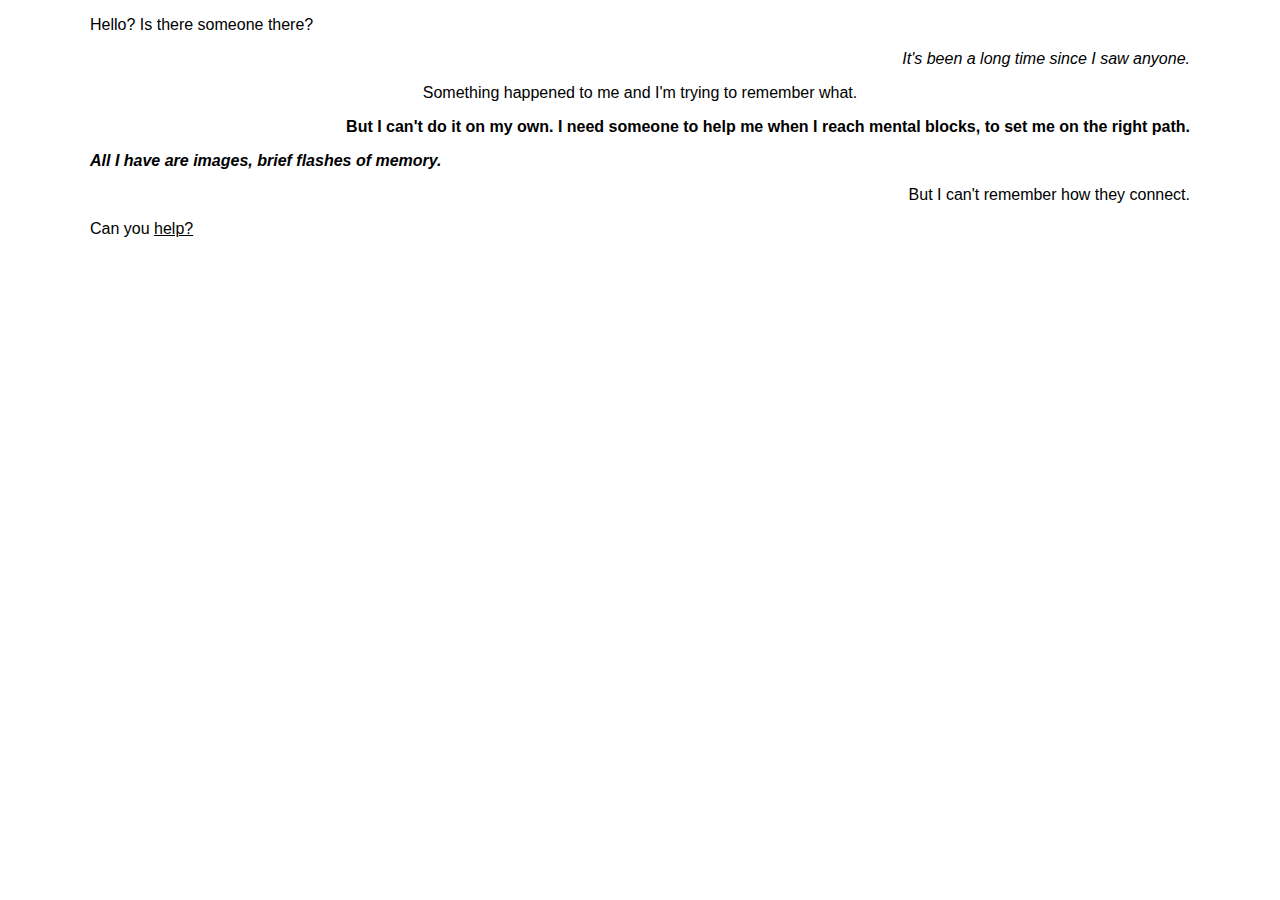
<file: index.html>
<!DOCTYPE html>
	<head>
		<link rel="stylesheet" type="text/css" href="styles.css">
	</head>
	<body>
		<p> Hello? Is there someone there?</p>
		<p style="text-align:right;"><i>It's been a long time since I saw anyone.</i></p>
		<p style="text-align:center;">Something happened to me and I'm trying to remember what.</p>
		<p style="text-align:right;"><strong>But I can't do it on my own. I need someone to help me when I reach mental blocks, to set me on the right path.</strong></p>
		<p><strong><i>All I have are images, brief flashes of memory.</i></strong></p>
		<p style="text-align:right;">But I can't remember how they connect.</p>
		<p> Can you <a href="station.html">help?</a> </p>
	</body>
</html>
</file>
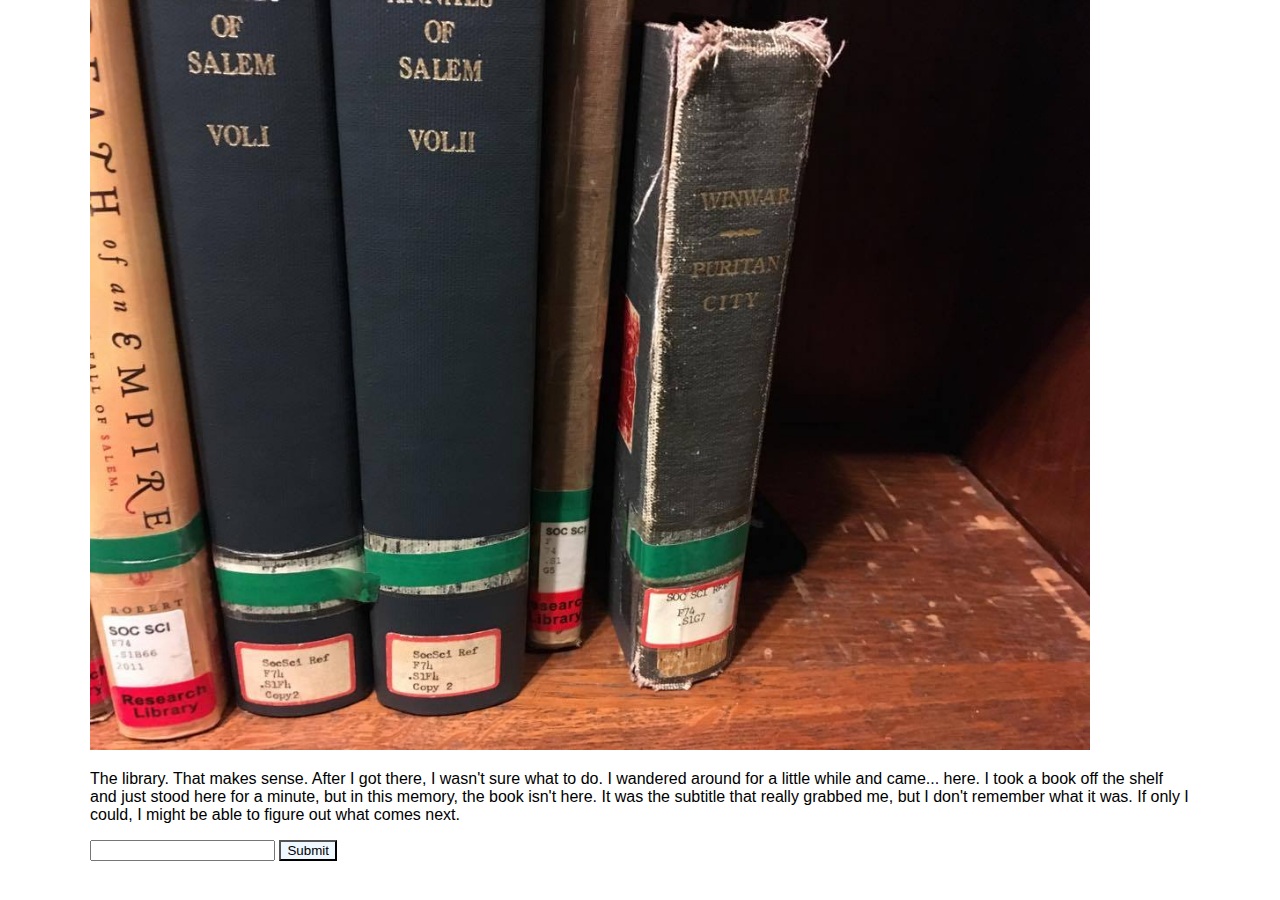
<file: bplinside.html>
<!DOCTYPE html>
	<head>
		<link rel="stylesheet" type="text/css" href="styles.css">
		<script src="scripts.js"></script>
	</head>
	<body>
		<img src="shelfwithoutbook.jpg">
		<p>
			The library. That makes sense. After I got there, I wasn't sure what to do. I wandered around for a little while and came... here. I took a book off the shelf and just stood here for a minute, but in this memory, the book isn't here. It was the subtitle that really grabbed me, but I don't remember what it was. If only I could, I might be able to figure out what comes next.  
		</p>
		<form input="/scripts.js" onsubmit="return inside()">
			<input type="text" id="input">
			<input type="submit" value="Submit">
		</form>
	</body>
</html>
</file>
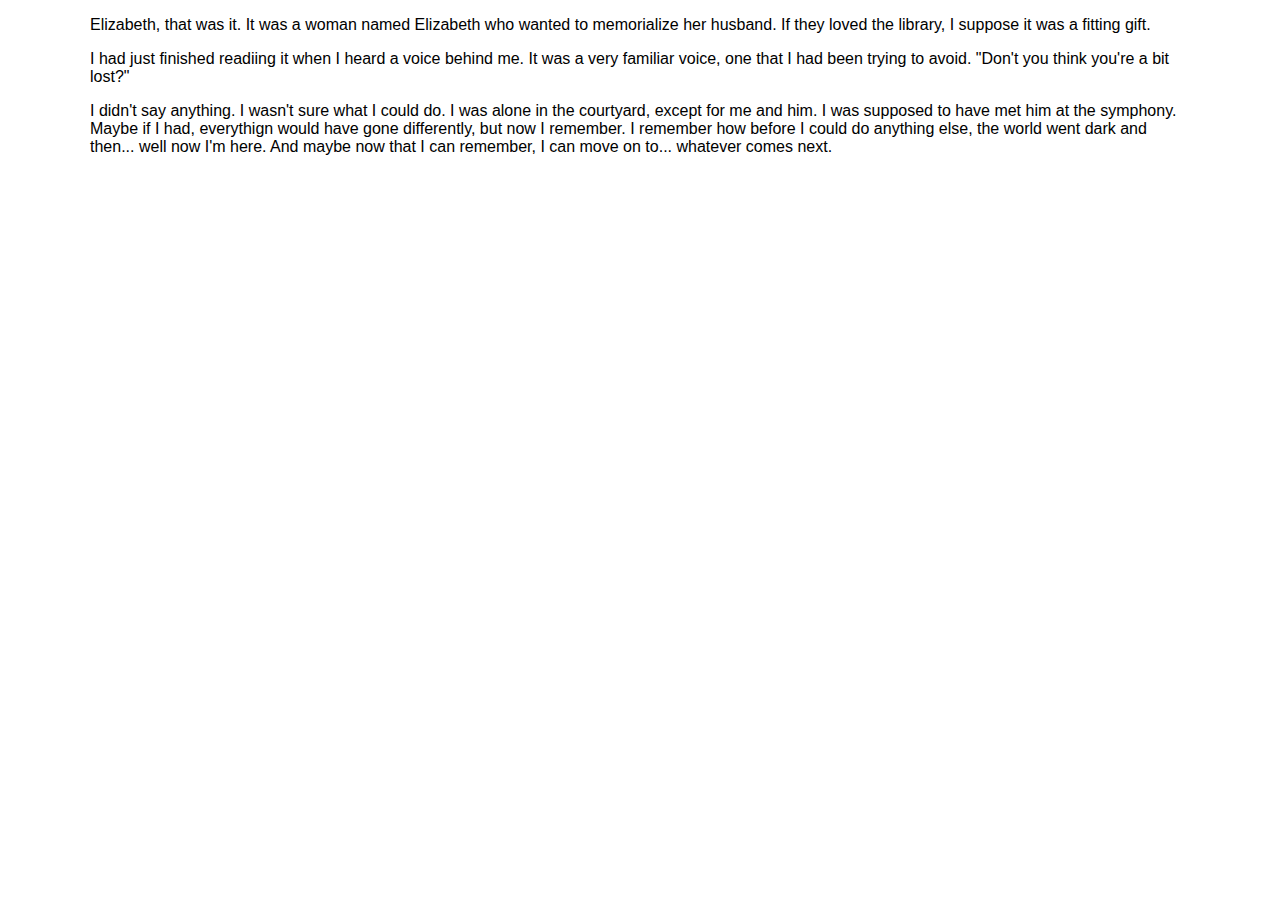
<file: end.html>
<!DOCTYPE html>
	<head>
		<link rel="stylesheet" type="text/css" href="styles.css">
	</head>
	<body>
		<p>
			Elizabeth, that was it. It was a woman named Elizabeth who wanted to memorialize her husband. If they loved the library, I suppose it was a fitting gift. 	
		</p>

			I had just finished readiing it when I heard a voice behind me. It was a very familiar voice, one that I had been trying to avoid. "Don't you think you're a bit lost?"
		</p>
		<p>
			I didn't say anything. I wasn't sure what I could do. I was alone in the courtyard, except for me and him. I was supposed to have met him at the symphony. Maybe if I had, everythign would have gone differently, but now I remember. I remember how before I could do anything else, the world went dark and then... well now I'm here. And maybe now that I can remember, I can move on to... whatever comes next. 
		</p>
	</body>
</html>
</file>
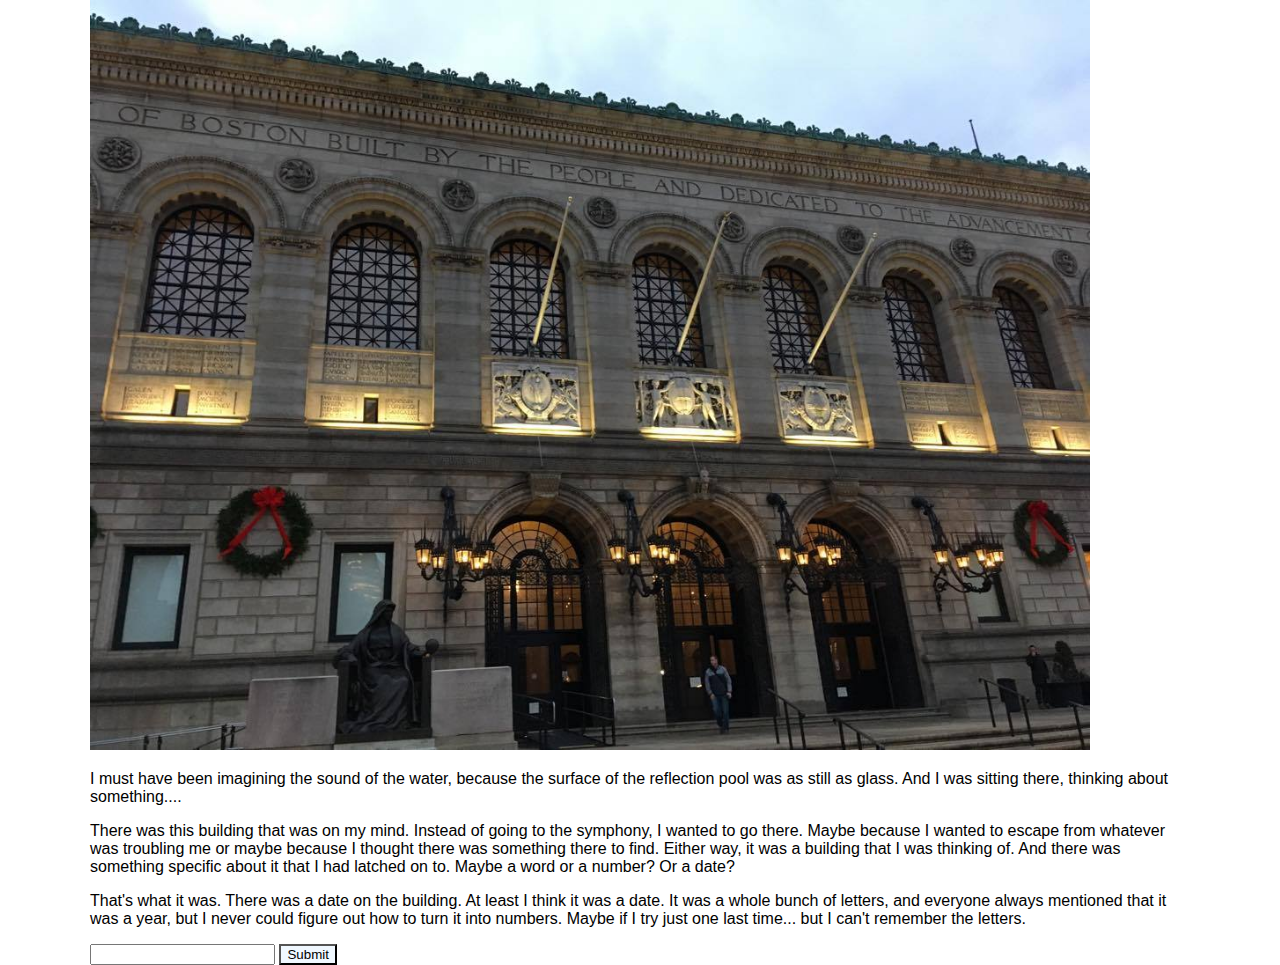
<file: reflectionpool.html>
<!DOCTYPE html>
	<head>
		<link rel="stylesheet" type="text/css" href="styles.css">
	</head>
	<body>
		<img src="bploutside.jpg">
		<p> 
			I must have been imagining the sound of the water, because the surface of the reflection pool was as still as glass. And I was sitting there, thinking about something.... 
		</p>
		<p>
			There was this building that was on my mind. Instead of going to the symphony, I wanted to go there. Maybe because I wanted to escape from whatever was troubling me or maybe because I thought there was something there to find. Either way, it was a building that I was thinking of. And there was something specific about it that I had latched on to. Maybe a word or a number? Or a date? 
		<p>
			That's what it was. There was a date on the building. At least I think it was a date. It was a whole bunch of letters, and everyone always mentioned that it was a year, but I never could figure out how to turn it into numbers. Maybe if I try just one last time... but I can't remember the letters.
		</p>
		<form input="/scripts.js" onsubmit="return reflection()">
			<input type="text" id="input">
			<input type="submit" value="Submit">
		</form>
	</body>
</html>
</file>
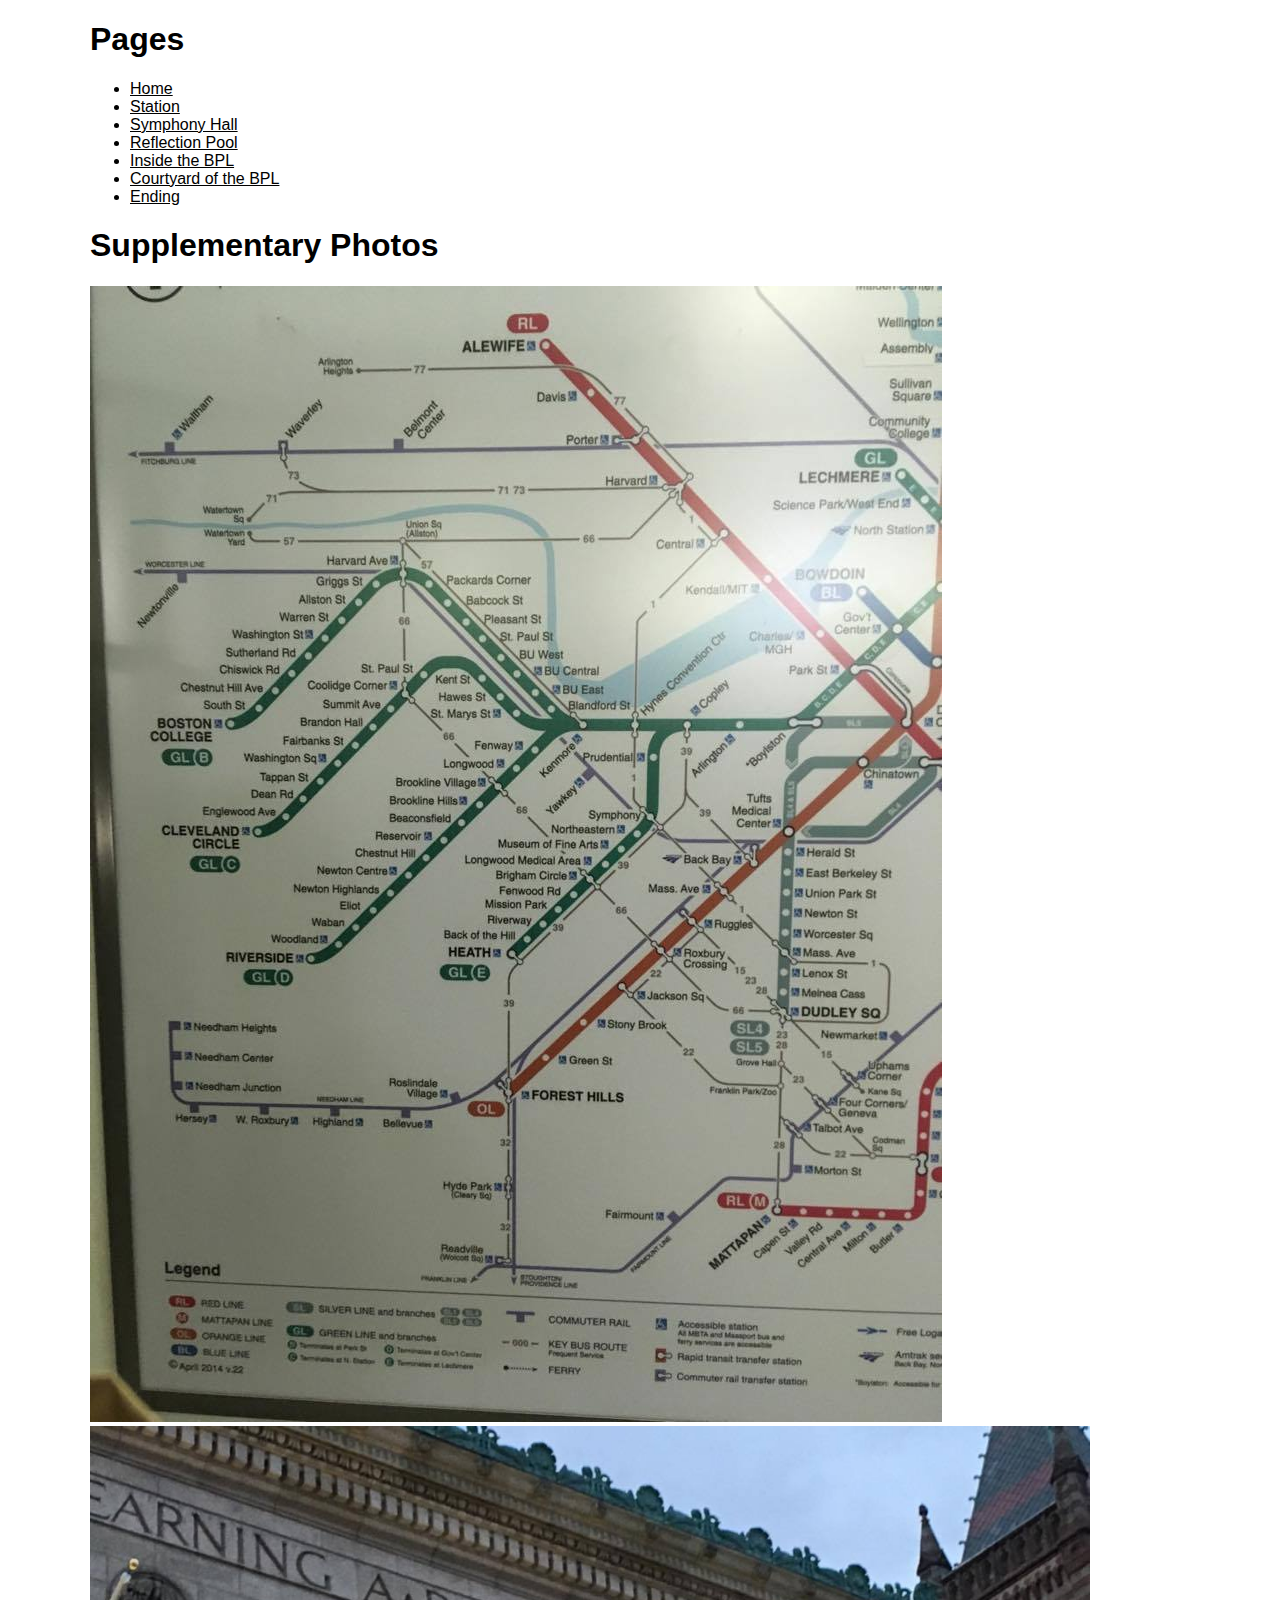
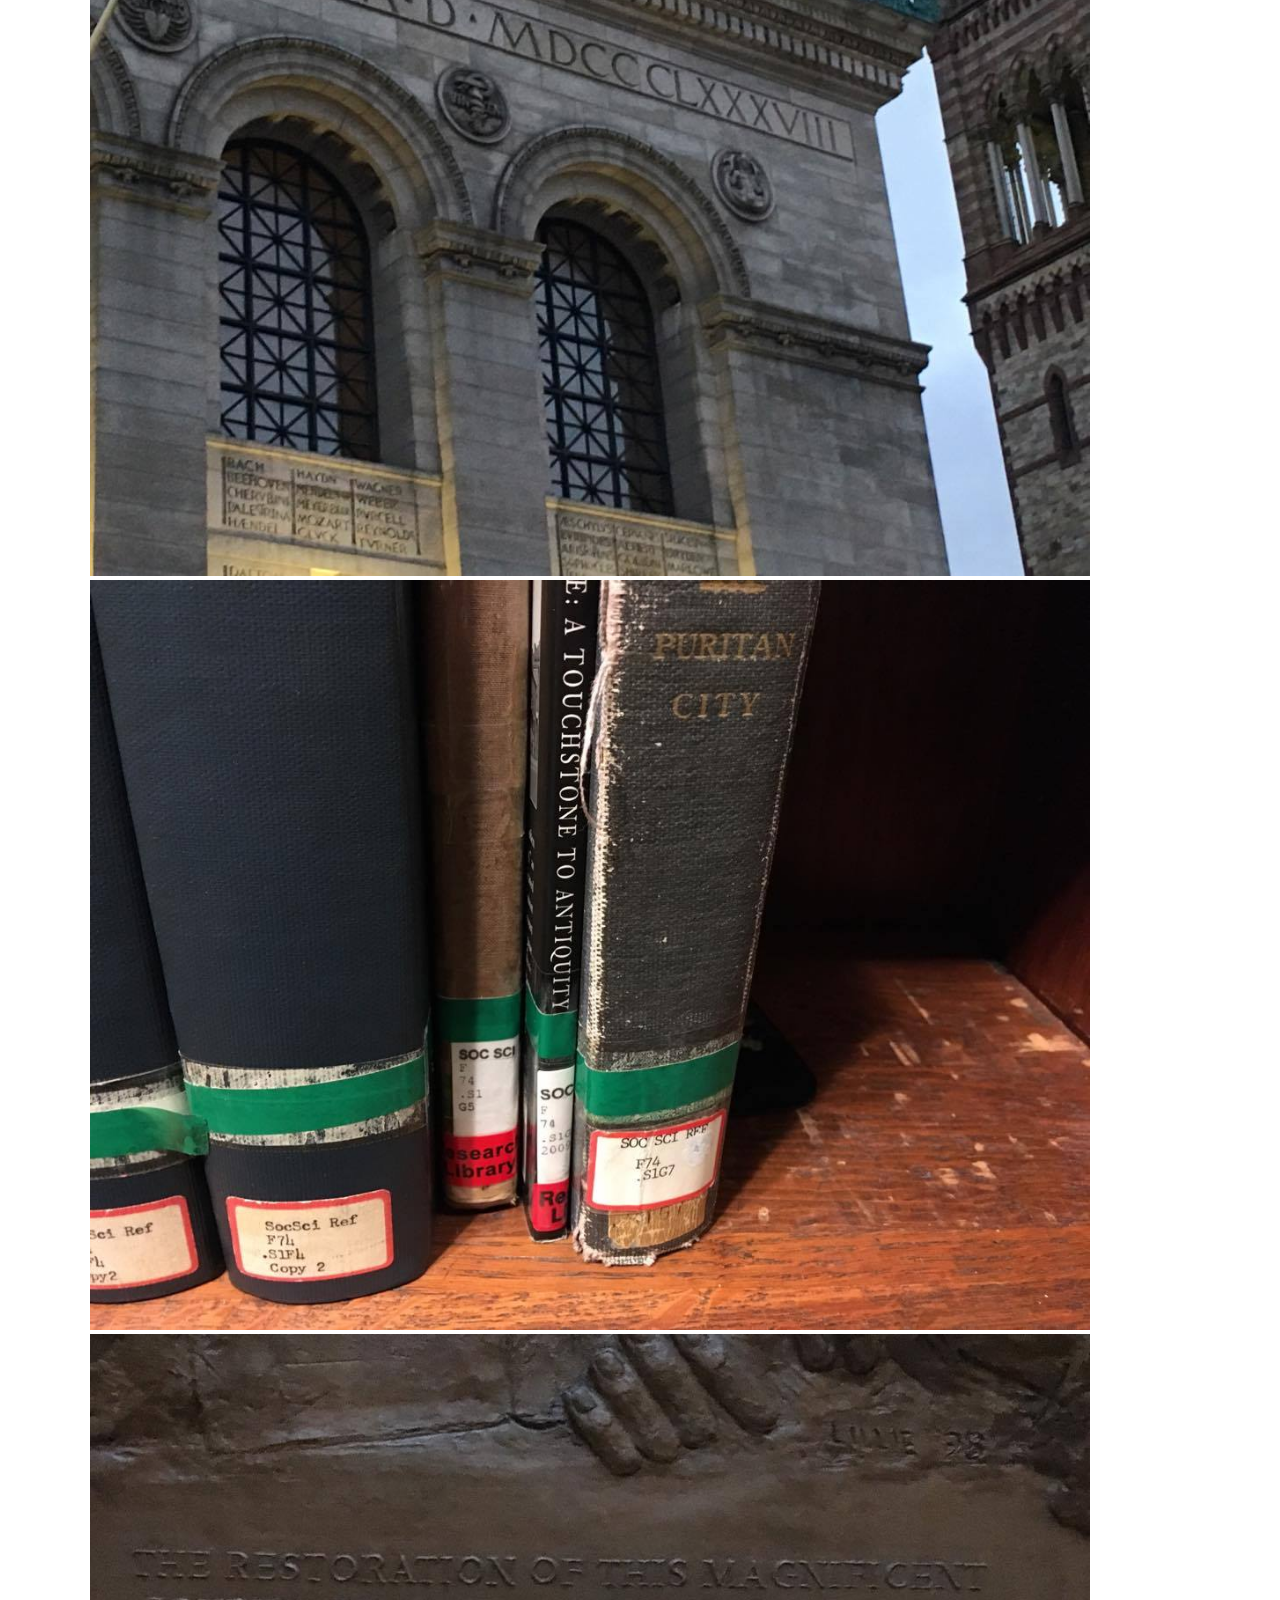
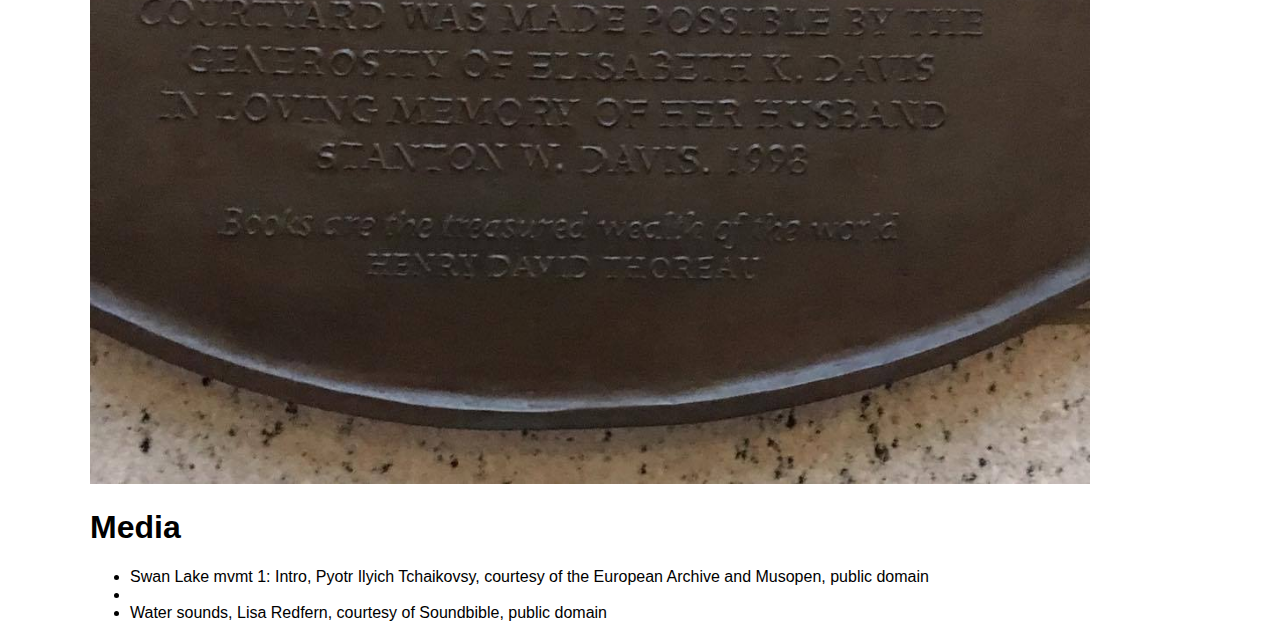
<file: sitemap.html>
<!DOCTYPE html>
	<head>
		<link rel="stylesheet" type="text/css" href="styles.css">
	</head>
	<body>
		<h1>
		Pages
		</h1>
		<ul>
			<li> <a href="index.html" target="_blank">Home</a> </li>
			<li> <a href="station.html" target="_blank">Station</a> </li>
			<li> <a href="symphonyhall.html" target="_blank">Symphony Hall</a> </li>
			<li> <a href="reflectionpool.html" target="_blank">Reflection Pool</a> </li>
			<li> <a href="bplinside.html" target="_blank">Inside the BPL</a> </li>
			<li> <a href="courtyard.html" target="_blank">Courtyard of the BPL</a> </li>
			<li> <a href="end.html" target="_blank">Ending</a> </li>
		</ul>
		<h1>
		Supplementary Photos
		</h1>
		<img src="tmap.jpg">
		<img src="bpldate.jpg">
		<img src="shelfwithbook.jpg">
		<img src="inscription.jpg">
		<h1>
		Media
		</h1>
		<p>
			<ul> 
				<li>Swan Lake mvmt 1: Intro, Pyotr Ilyich Tchaikovsy, courtesy of the European Archive and Musopen, public domain<li>
				<li>Water sounds, Lisa Redfern, courtesy of Soundbible, public domain </li>
			<ul>
		</p>
	</body>
</html>
</file>
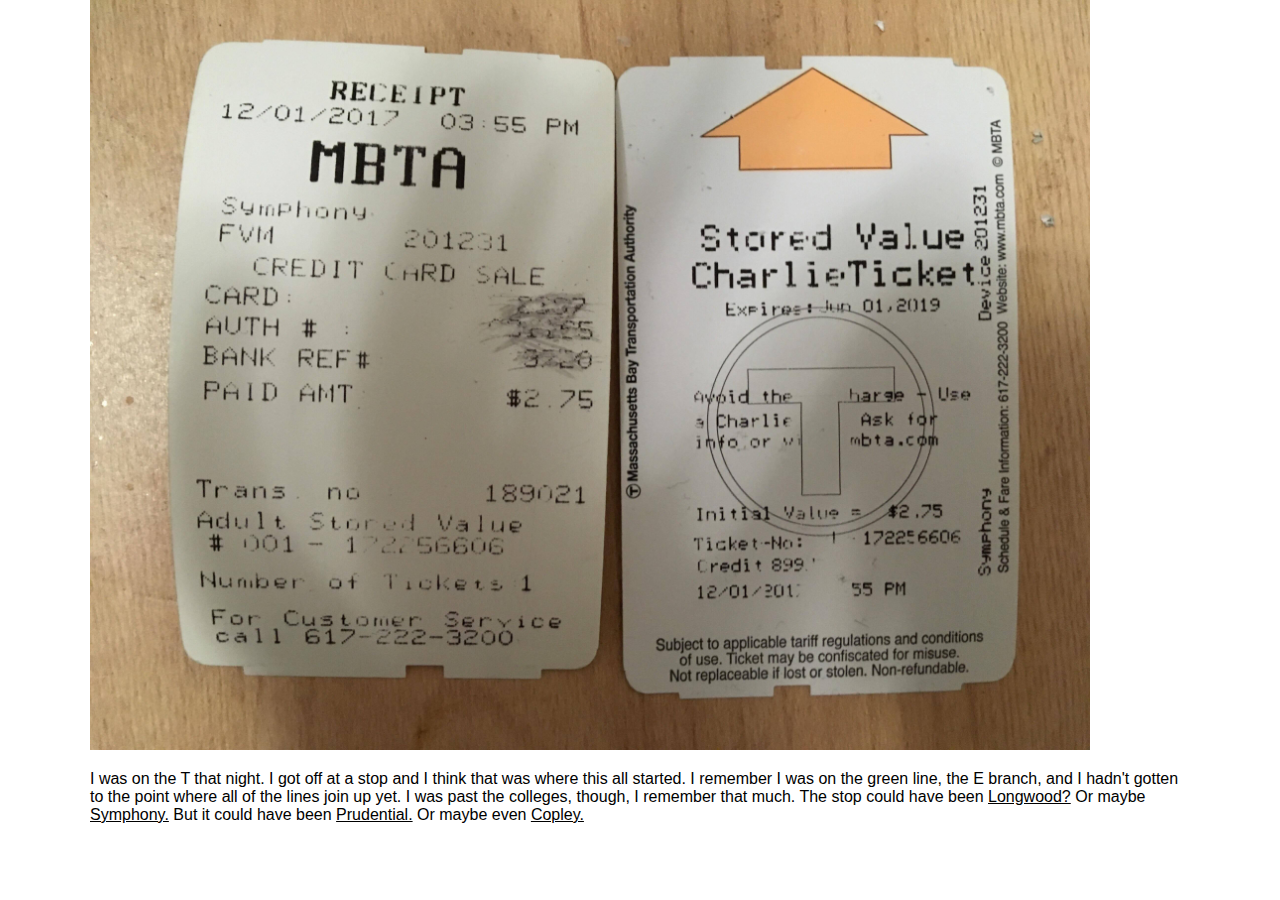
<file: station.html>
<!DOCTYPE html>
	<head>
		<link rel="stylesheet" type="text/css" href="styles.css">
	</head>
	<body>
		<img src="tickets.jpg">
		<p>
		I was on the T that night. I got off at a stop and I think that was where this all started. I remember I was on the green line, the E branch, and I hadn't gotten to the point where all of the lines join up yet. I was past the colleges, though, I remember that much. The stop could have been <a href="stationfalse.html">Longwood?</a> Or maybe <a href="symphonyhall.html">Symphony.</a> But it could have been <a href="stationfalse.html">Prudential.</a> Or maybe even <a href="stationfalse.html">Copley.</a>
		</p>
	</body>
</html>
</file>
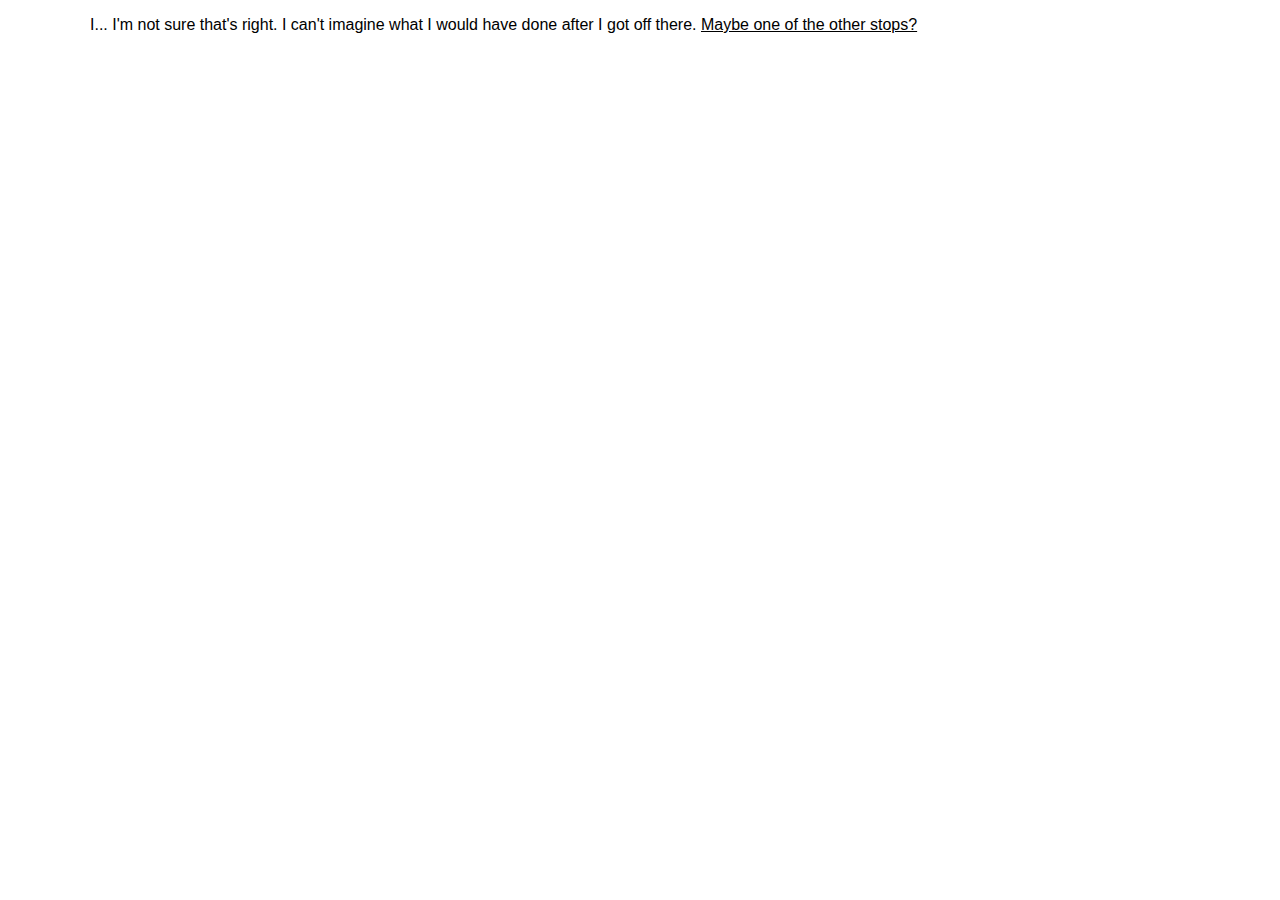
<file: stationfalse.html>
<!DOCTYPE html>
  <head>
		<link rel="stylesheet" type="text/css" href="styles.css">
	</head>
  <body>
    <p>
      I... I'm not sure that's right. I can't imagine what I would have done after I got off there. <a href="station.html">Maybe one of the other stops?</a> 
    </p>
  </body>
</html>
</file>
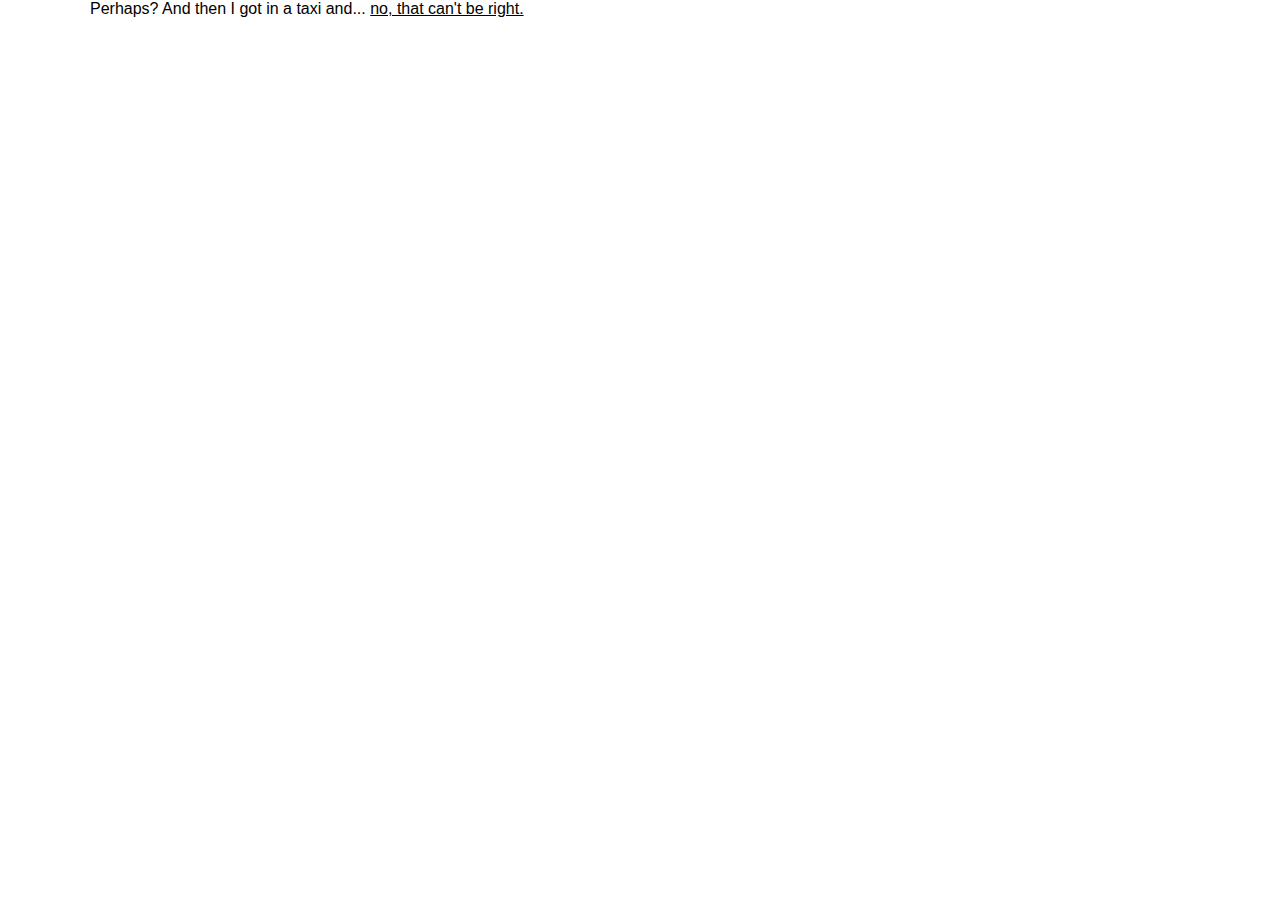
<file: symphonyhallfalse.html>
<!DOCTYPE html>
  <head>
		<link rel="stylesheet" type="text/css" href="styles.css">
	</head>
  <body>
    Perhaps? And then I got in a taxi and... <a href="symphonyhall.html">no, that can't be right.</a> 
  </body>
</html>
</file>
<file: styles.css>
body {
	font-family: Verdana, Arial, sans-serif;
}

body {
	width: auto;
	max-width: 1100px;
	margin: auto;
}

a {
	color: black;
}

img {
	text-align: center; 
	width: auto;
	max-width: 1000px;
}

.hidden {
	color: black;
	text-decoration: none;
}
	
input[type=submit] {
	background-color: AliceBlue;
}
</file>
